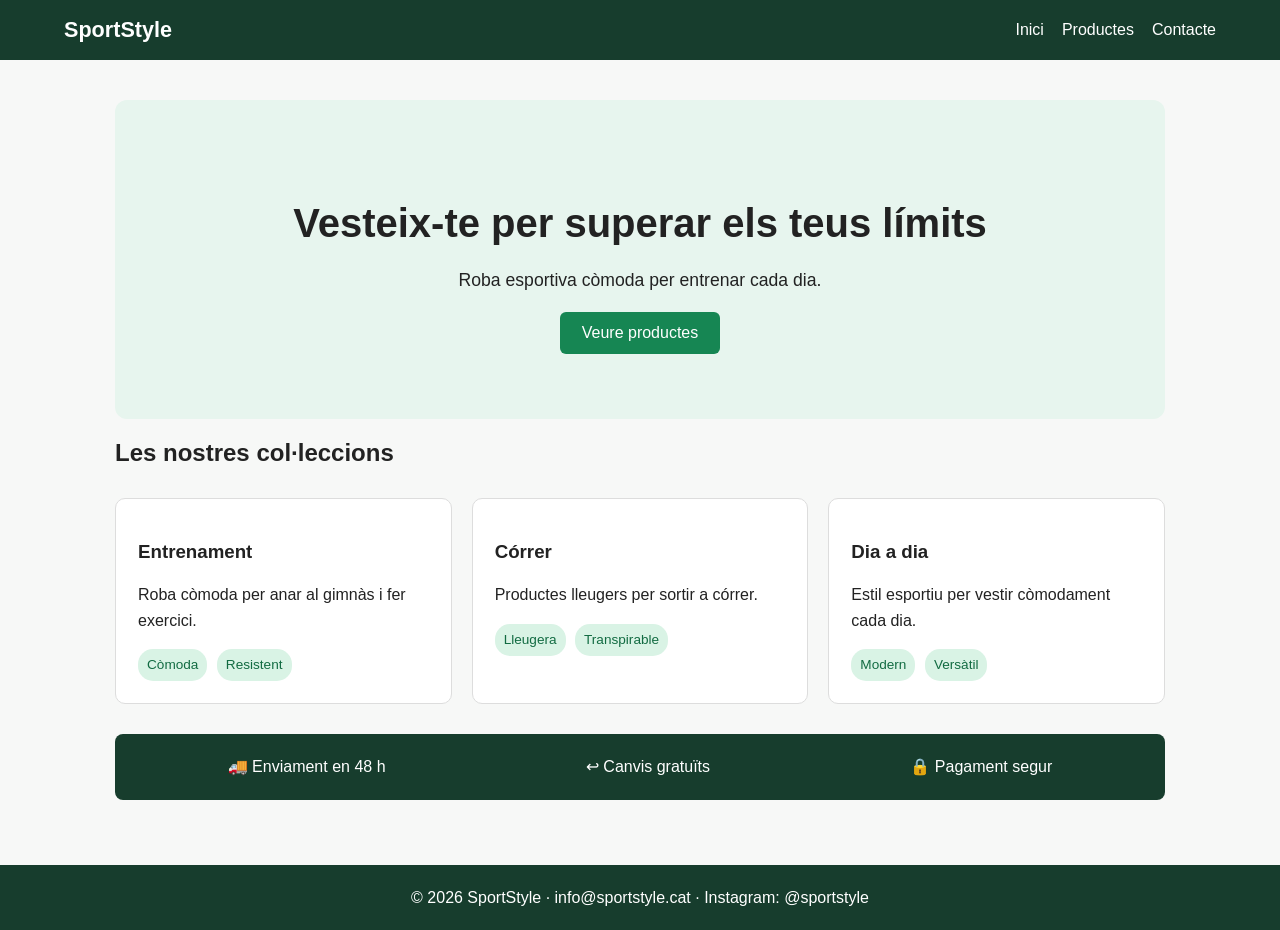
<file: index.html>
<!DOCTYPE html>
<html lang="ca">
<head>
    <meta charset="UTF-8">
    <meta name="viewport" content="width=device-width, initial-scale=1.0">
    <title>Inici - SportStyle</title>
    <link rel="stylesheet" href="global.css">
    <style>
        .hero {
            background: #e7f5ee;
            text-align: center;
            padding: 65px 25px;
            border-radius: 12px;
        }
        .hero h1 { font-size: 2.5em; margin-bottom: 10px; }
        .hero p { font-size: 1.1em; }
        .boto {
            background: #168653;
            color: white;
            border: 0;
            padding: 12px 22px;
            border-radius: 6px;
            cursor: pointer;
            font-size: 1em;
        }
        .colleccions {
            display: grid;
            grid-template-columns: repeat(3, 1fr);
            gap: 20px;
            margin: 30px 0;
        }
        .carta {
            background: white;
            border: 1px solid #ddd;
            border-radius: 10px;
            padding: 22px;
        }
        .etiqueta {
            display: inline-block;
            background: #d9f3e5;
            color: #126b42;
            padding: 5px 9px;
            border-radius: 15px;
            font-size: 0.85em;
            margin-right: 5px;
        }
        .beneficis {
            display: flex;
            justify-content: space-around;
            flex-wrap: wrap;
            gap: 15px;
            background: #173d2d;
            color: white;
            padding: 20px;
            border-radius: 8px;
        }
        @media (max-width: 700px) {
            .colleccions { grid-template-columns: 1fr; }
            .hero h1 { font-size: 2em; }
        }
    </style>
</head>
<body>
    <header class="menu">
        <a class="logo" href="index.html">SportStyle</a>
        <nav>
            <a href="index.html">Inici</a>
            <a href="productes.html">Productes</a>
            <a href="contacte.html">Contacte</a>
        </nav>
    </header>

    <main class="contenidor">
        <section class="hero">
            <h1>Vesteix-te per superar els teus límits</h1>
            <p>Roba esportiva còmoda per entrenar cada dia.</p>
            <button class="boto" onclick="location.href='productes.html'">Veure productes</button>
        </section>

        <h2>Les nostres col·leccions</h2>
        <section class="colleccions">
            <article class="carta">
                <h3>Entrenament</h3>
                <p>Roba còmoda per anar al gimnàs i fer exercici.</p>
                <span class="etiqueta">Còmoda</span>
                <span class="etiqueta">Resistent</span>
            </article>
            <article class="carta">
                <h3>Córrer</h3>
                <p>Productes lleugers per sortir a córrer.</p>
                <span class="etiqueta">Lleugera</span>
                <span class="etiqueta">Transpirable</span>
            </article>
            <article class="carta">
                <h3>Dia a dia</h3>
                <p>Estil esportiu per vestir còmodament cada dia.</p>
                <span class="etiqueta">Modern</span>
                <span class="etiqueta">Versàtil</span>
            </article>
        </section>

        <section class="beneficis">
            <span>🚚 Enviament en 48 h</span>
            <span>↩ Canvis gratuïts</span>
            <span>🔒 Pagament segur</span>
        </section>
    </main>

    <footer class="peu">
        <p>© 2026 SportStyle · info@sportstyle.cat · Instagram: @sportstyle</p>
    </footer>
</body>
</html>
</file>
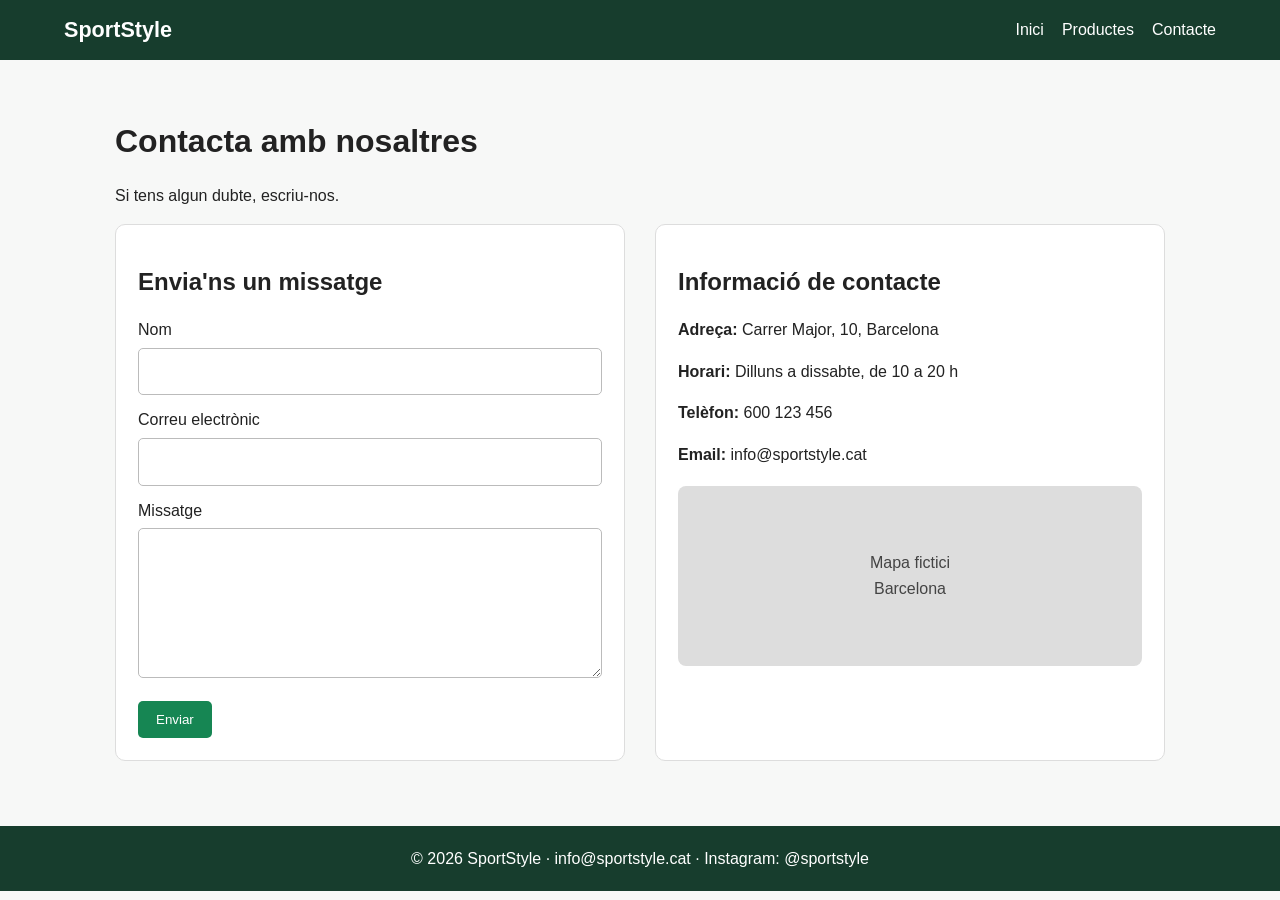
<file: contacte.html>
<!DOCTYPE html>
<html lang="ca">
<head>
    <meta charset="UTF-8">
    <meta name="viewport" content="width=device-width, initial-scale=1.0">
    <title>Contacte - SportStyle</title>
    <link rel="stylesheet" href="global.css">
    <style>
        .contacte-grid {
            display: grid;
            grid-template-columns: 1fr 1fr;
            gap: 30px;
        }
        .formulari, .info-contacte {
            background: white;
            border: 1px solid #ddd;
            border-radius: 10px;
            padding: 22px;
        }
        .formulari label { display: block; margin-top: 12px; }
        .formulari input, .formulari textarea {
            width: 100%;
            box-sizing: border-box;
            padding: 10px;
            margin-top: 5px;
            border: 1px solid #bbb;
            border-radius: 5px;
            font: inherit;
        }
        .formulari button {
            margin-top: 15px;
            background: #168653;
            color: white;
            border: 0;
            padding: 11px 18px;
            border-radius: 5px;
            cursor: pointer;
        }
        .mapa {
            height: 180px;
            margin-top: 18px;
            background: #ddd;
            display: flex;
            align-items: center;
            justify-content: center;
            text-align: center;
            border-radius: 8px;
            color: #444;
        }
        @media (max-width: 700px) {
            .contacte-grid { grid-template-columns: 1fr; }
        }
    </style>
</head>
<body>
    <header class="menu">
        <a class="logo" href="index.html">SportStyle</a>
        <nav>
            <a href="index.html">Inici</a>
            <a href="productes.html">Productes</a>
            <a href="contacte.html">Contacte</a>
        </nav>
    </header>

    <main class="contenidor">
        <h1>Contacta amb nosaltres</h1>
        <p>Si tens algun dubte, escriu-nos.</p>

        <section class="contacte-grid">
            <form class="formulari" action="#" method="post">
                <h2>Envia'ns un missatge</h2>
                <label for="nom">Nom</label>
                <input type="text" id="nom" name="nom" required>

                <label for="email">Correu electrònic</label>
                <input type="email" id="email" name="email" required>

                <label for="missatge">Missatge</label>
                <textarea id="missatge" name="missatge" rows="5" required></textarea>

                <button type="submit">Enviar</button>
            </form>

            <aside class="info-contacte">
                <h2>Informació de contacte</h2>
                <p><strong>Adreça:</strong> Carrer Major, 10, Barcelona</p>
                <p><strong>Horari:</strong> Dilluns a dissabte, de 10 a 20 h</p>
                <p><strong>Telèfon:</strong> 600 123 456</p>
                <p><strong>Email:</strong> info@sportstyle.cat</p>
                <div class="mapa">Mapa fictici<br>Barcelona</div>
            </aside>
        </section>
    </main>

    <footer class="peu">
        <p>© 2026 SportStyle · info@sportstyle.cat · Instagram: @sportstyle</p>
    </footer>
</body>
</html>
</file>
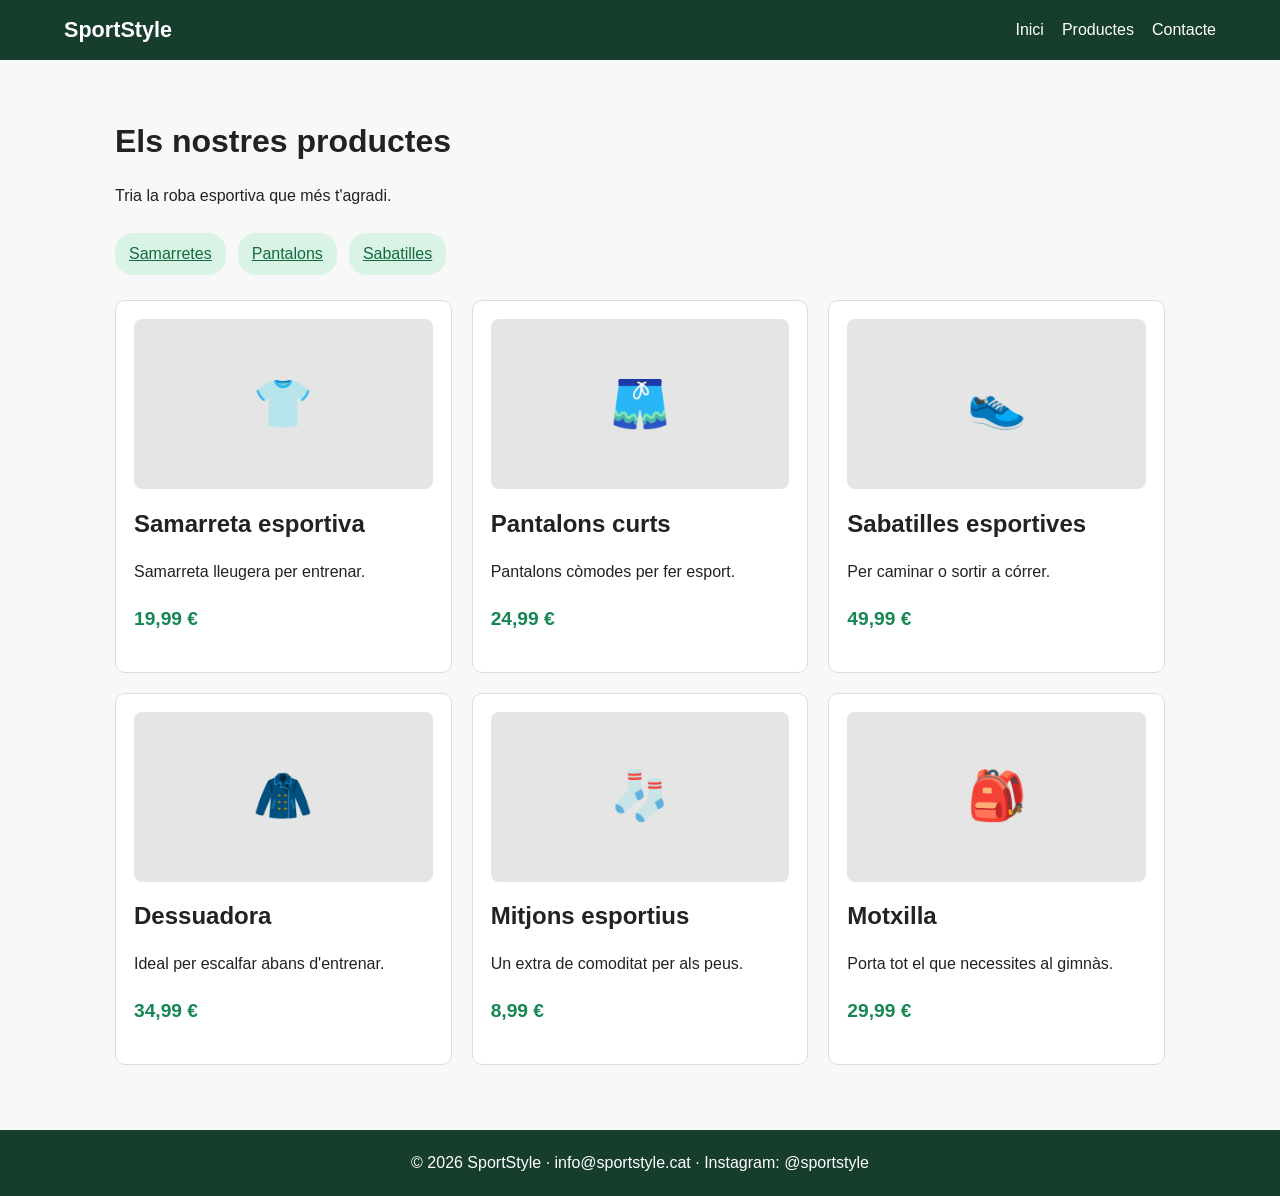
<file: productes.html>
<!DOCTYPE html>
<html lang="ca">
<head>
    <meta charset="UTF-8">
    <meta name="viewport" content="width=device-width, initial-scale=1.0">
    <title>Productes - SportStyle</title>
    <link rel="stylesheet" href="global.css">
    <style>
        .filtres {
            display: flex;
            flex-wrap: wrap;
            gap: 12px;
            margin: 25px 0;
        }
        .filtres a {
            display: inline-block;
            background: #d9f3e5;
            color: #126b42;
            padding: 8px 14px;
            border-radius: 18px;
        }
        .productes {
            display: flex;
            flex-wrap: wrap;
            gap: 20px;
        }
        .producte {
            flex: 1 1 260px;
            background: white;
            border: 1px solid #ddd;
            border-radius: 10px;
            padding: 18px;
        }
        .imatge-ficticia {
            height: 170px;
            background: #e5e5e5;
            border-radius: 8px;
            display: flex;
            align-items: center;
            justify-content: center;
            font-size: 3em;
        }
        .preu { color: #168653; font-weight: bold; font-size: 1.2em; }
    </style>
</head>
<body>
    <header class="menu">
        <a class="logo" href="index.html">SportStyle</a>
        <nav>
            <a href="index.html">Inici</a>
            <a href="productes.html">Productes</a>
            <a href="contacte.html">Contacte</a>
        </nav>
    </header>

    <main class="contenidor">
        <h1>Els nostres productes</h1>
        <p>Tria la roba esportiva que més t'agradi.</p>

        <div class="filtres">
            <a href="#samarreta">Samarretes</a>
            <a href="#pantalons">Pantalons</a>
            <a href="#sabatilles">Sabatilles</a>
        </div>

        <section class="productes">
            <article class="producte" id="samarreta">
                <div class="imatge-ficticia">👕</div>
                <h2>Samarreta esportiva</h2>
                <p>Samarreta lleugera per entrenar.</p>
                <p class="preu">19,99 €</p>
            </article>
            <article class="producte" id="pantalons">
                <div class="imatge-ficticia">🩳</div>
                <h2>Pantalons curts</h2>
                <p>Pantalons còmodes per fer esport.</p>
                <p class="preu">24,99 €</p>
            </article>
            <article class="producte" id="sabatilles">
                <div class="imatge-ficticia">👟</div>
                <h2>Sabatilles esportives</h2>
                <p>Per caminar o sortir a córrer.</p>
                <p class="preu">49,99 €</p>
            </article>
            <article class="producte">
                <div class="imatge-ficticia">🧥</div>
                <h2>Dessuadora</h2>
                <p>Ideal per escalfar abans d'entrenar.</p>
                <p class="preu">34,99 €</p>
            </article>
            <article class="producte">
                <div class="imatge-ficticia">🧦</div>
                <h2>Mitjons esportius</h2>
                <p>Un extra de comoditat per als peus.</p>
                <p class="preu">8,99 €</p>
            </article>
            <article class="producte">
                <div class="imatge-ficticia">🎒</div>
                <h2>Motxilla</h2>
                <p>Porta tot el que necessites al gimnàs.</p>
                <p class="preu">29,99 €</p>
            </article>
        </section>
    </main>

    <footer class="peu">
        <p>© 2026 SportStyle · info@sportstyle.cat · Instagram: @sportstyle</p>
    </footer>
</body>
</html>
</file>
<file: global.css>
/* Estils comuns de tota la web */
* {
    box-sizing: border-box;
}

body {
    margin: 0;
    font-family: Arial, sans-serif;
    background: #f7f8f7;
    color: #222;
    line-height: 1.6;
}

/* Menú fix a la part superior */
.menu {
    position: fixed;
    top: 0;
    left: 0;
    width: 100%;
    min-height: 60px;
    background: #173d2d;
    color: white;
    display: flex;
    justify-content: space-between;
    align-items: center;
    padding: 12px 5%;
    z-index: 1000;
}

.logo {
    color: white;
    font-size: 1.35em;
    font-weight: bold;
}

.menu nav {
    display: flex;
    gap: 18px;
}

.menu a {
    color: white;
    text-decoration: none;
}

.menu nav a:hover {
    color: #a8e6c5;
}

/* Contingut centrat */
.contenidor {
    max-width: 1100px;
    margin: 0 auto;
    padding: 25px;
    margin-top: 75px;
    min-height: 65vh;
}

h1, h2, h3 {
    line-height: 1.25;
}

/* Peu comú a les tres pàgines */
.peu {
    margin-top: 40px;
    padding: 20px;
    text-align: center;
    background: #173d2d;
    color: white;
}

.peu p {
    margin: 0;
}

@media (max-width: 600px) {
    .menu {
        flex-direction: column;
        gap: 8px;
    }

    .menu nav {
        gap: 12px;
    }

    .contenidor {
        margin-top: 110px;
        padding: 16px;
    }
}
</file>
